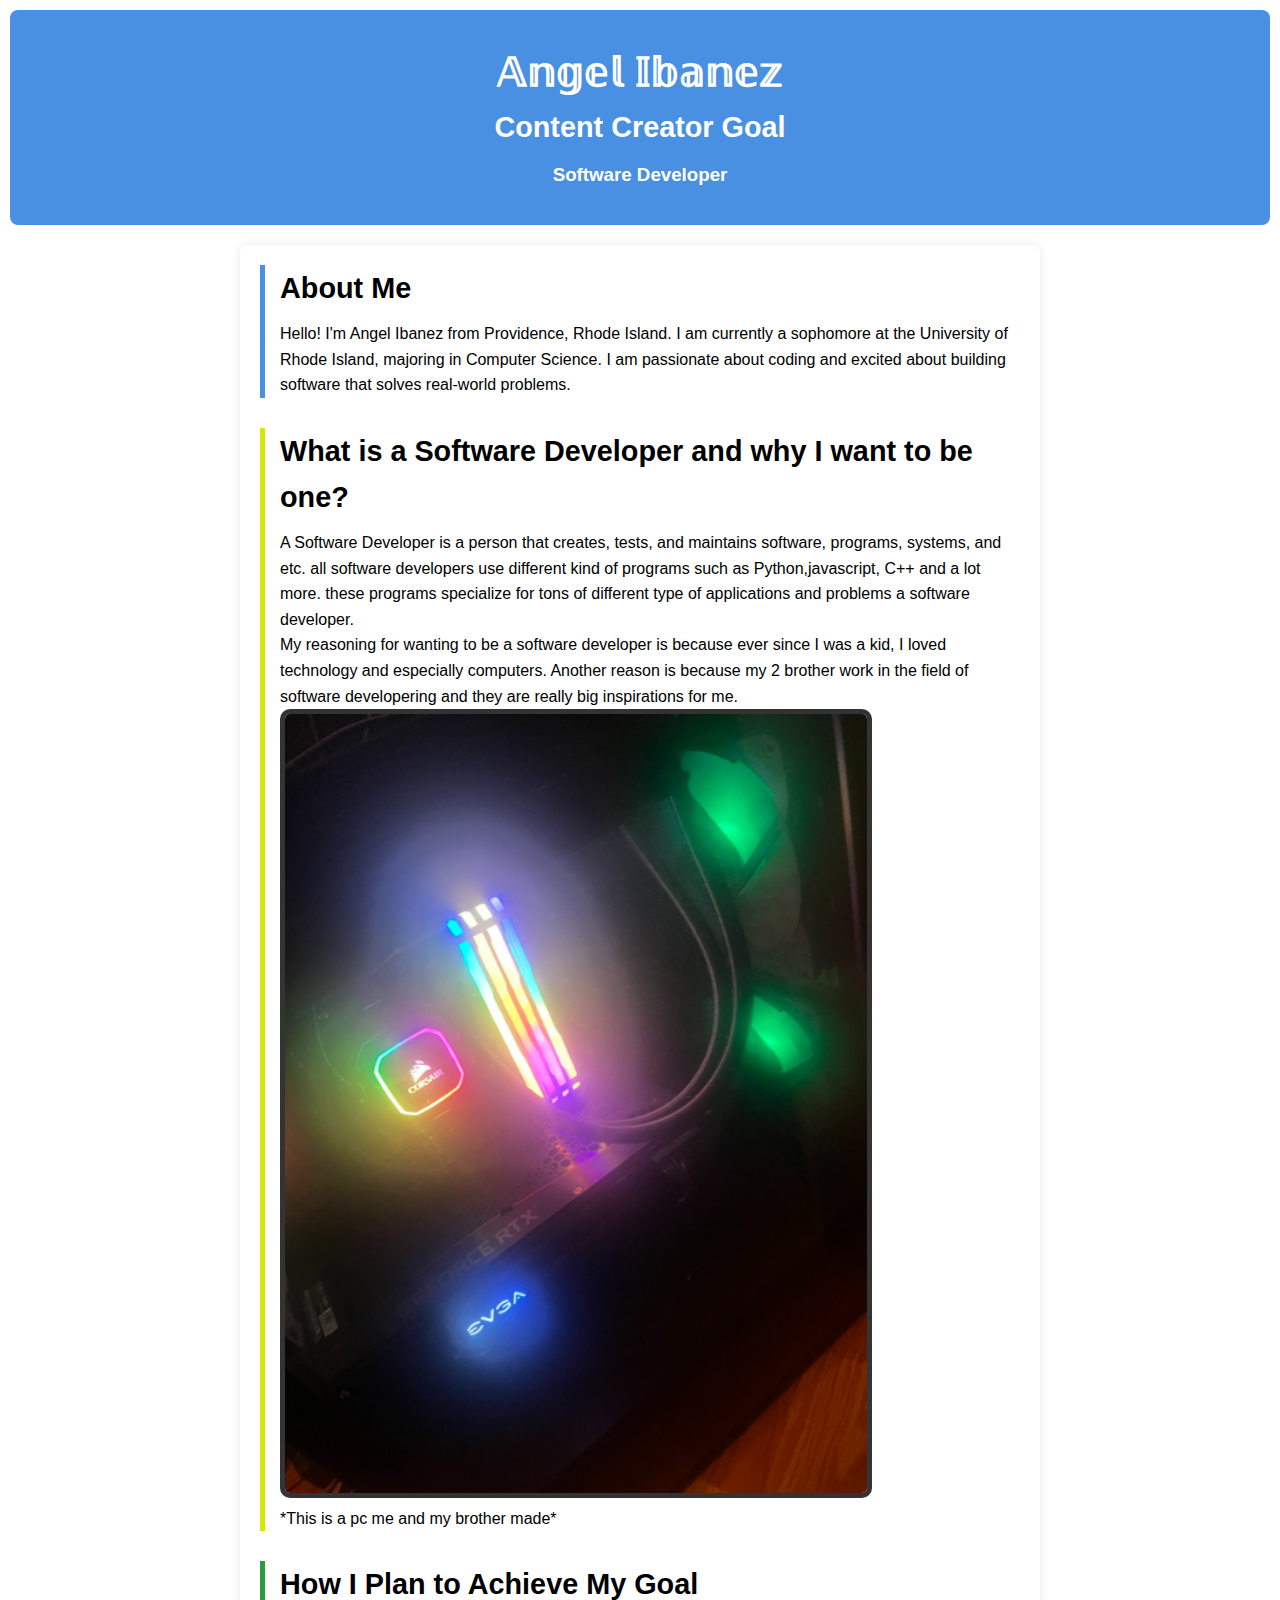
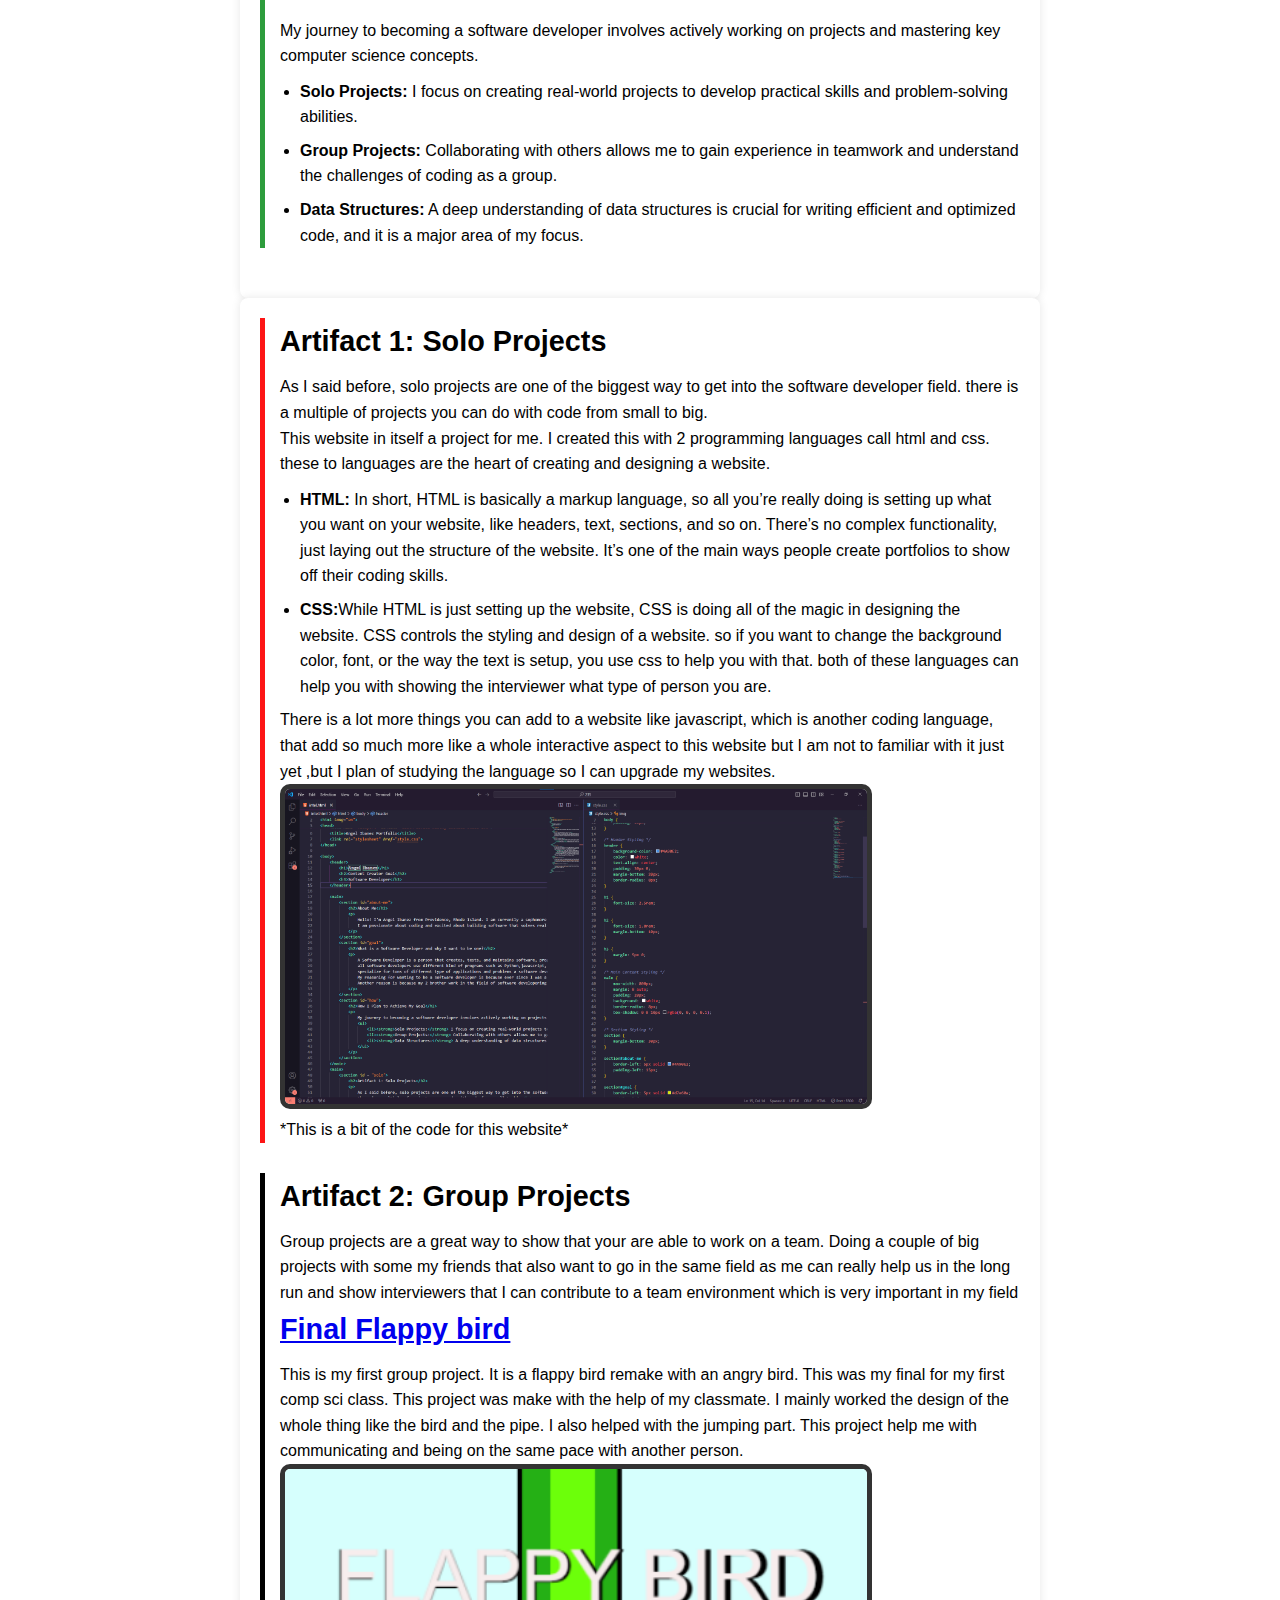
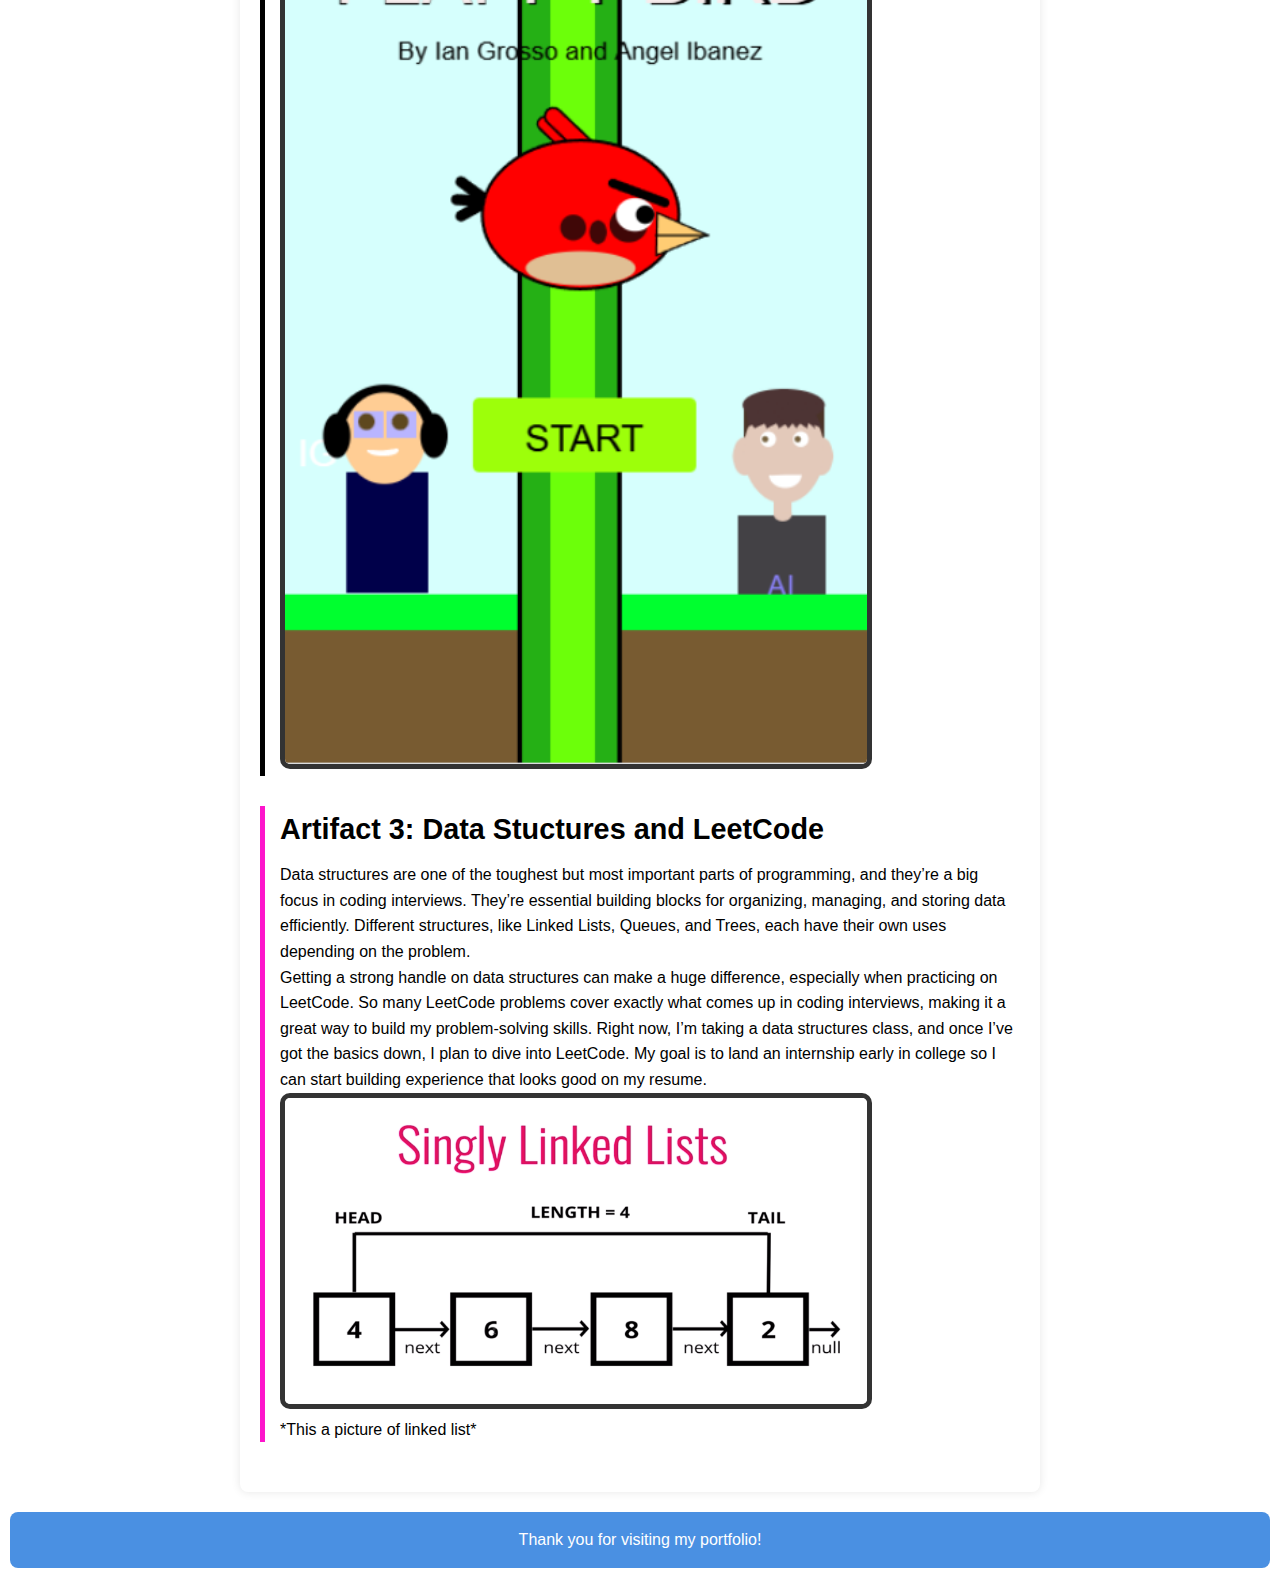
<file: index.html>
<!DOCTYPE html>
<html lang="en">
<head>
    <meta charset="UTF-8">
    <meta name="viewport" content="width=device-width, initial-scale=1.0">
    <title>Angel Ibanez Portfolio</title>
    <link rel="stylesheet" href="style.css">
</head>

<body>
    <header>
        <h1>𝔸𝕟𝕘𝕖𝕝 𝕀𝕓𝕒𝕟𝕖𝕫</h1>
        <h2>Content Creator Goal</h2>
        <h3>Software Developer</h3>
    </header>

    <main>
        <section id="about-me">
            <h2>About Me</h2>
            <p>
                Hello! I'm Angel Ibanez from Providence, Rhode Island. I am currently a sophomore at the University of Rhode Island, majoring in Computer Science. 
                I am passionate about coding and excited about building software that solves real-world problems.
            </p>
        </section>
        <section id="goal">
            <h2>What is a Software Developer and why I want to be one?</h2>
            <p>
                A Software Developer is a person that creates, tests, and maintains software, programs, systems, and etc.
                all software developers use different kind of programs such as Python,javascript, C++ and a lot more. these programs
                specialize for tons of different type of applications and problems a software developer. <br>
                My reasoning for wanting to be a software developer is because ever since I was a kid, I loved technology and especially computers. 
                Another reason is because my 2 brother work in the field of software developering and they are really big inspirations for me. 
                <img src="mypc.png"><br>
                *This is a pc me and my brother made*
            </p>
        </section>
        <section id="how">
            <h2>How I Plan to Achieve My Goal</h2>
            <p>
                My journey to becoming a software developer involves actively working on projects and mastering key computer science concepts.
                <ul>
                    <li><strong>Solo Projects:</strong> I focus on creating real-world projects to develop practical skills and problem-solving abilities.</li>
                    <li><strong>Group Projects:</strong> Collaborating with others allows me to gain experience in teamwork and understand the challenges of coding as a group.</li>
                    <li><strong>Data Structures:</strong> A deep understanding of data structures is crucial for writing efficient and optimized code, and it is a major area of my focus.</li>
                </ul>
            </p>
        </section>
    </main>
    <main>
        <section id = "solo">
            <h2>Artifact 1: Solo Projects</h2>
            <p>
                As I said before, solo projects are one of the biggest way to get into the software developer field.
                there is a multiple of projects you can do with code from small to big.<br>
                This website in itself a project for me. I created this with 2 programming languages call html and css.
                these to languages are the heart of creating and designing a website.
                <ul>
                    <li><strong>HTML:</strong> In short, HTML is basically a markup language, so all 
                        you’re really doing is setting up what you want on your website, like headers, text, sections, and so on. There’s no complex functionality,
                         just laying out the structure of the website. It’s one of the main ways people create portfolios to show off their coding skills. </li>
                    <li><strong>CSS:</strong>While HTML is just setting up the website, CSS is doing all of the magic in designing the website.
                    CSS controls the styling and design of a website. so if you want to change the background color, font, or the way the text is setup, you use css to help you with that.
                    both of these languages can help you with showing the interviewer what type of person you are.</li>
                </ul>
                There is a lot more things you can add to a website like javascript, which is another coding language, that add so much more like a whole interactive aspect to this website but I am not to familiar with it just yet
                ,but I plan of studying the language so I can upgrade my websites.
                <img src="code.png"><br>
                *This is a bit of the code for this website*
            </p>
        </section>
        <section id="group">
            <h2>Artifact 2: Group Projects</h2>
            <P>
                Group projects are a great way to show that your are able to work on a team. Doing a couple of big projects with some my friends that also want to go in the same field as me
                can really help us in the long run and show interviewers that I can contribute to a team environment which is very important in my field
                <h2><a href="https://www.khanacademy.org/computer-programming/final-flappy-bird/5364661677637632">Final Flappy bird</a></h2><script src="https://www.khanacademy.org/computer-programming/final-flappy-bird/5364661677637632/embed.js?editor=no&buttons=no&author=no&embed=yes"></script>
                This is my first group project. It is a flappy bird remake with an angry bird. This was my final for my first comp sci class. This project was make with the help of my classmate. I mainly worked the design of the whole thing like the bird and the pipe. I also helped with the jumping part.
                This project help me with communicating and being on the same pace with another person.
                <img src="flappy.png"><br>            
            </P>
        </section>
        <section id="Leet">
            <h2>Artifact 3: Data Stuctures and LeetCode</h2>
            <p>
                Data structures are one of the toughest but most important parts of programming, and they’re a big focus in coding interviews. They’re essential building blocks for organizing, managing, and storing data efficiently. Different structures, like Linked Lists, Queues, and Trees, each have their own uses depending on the problem.

                <br>Getting a strong handle on data structures can make a huge difference, especially when practicing on LeetCode. So many LeetCode problems cover exactly what comes up in coding interviews, making it a great way to build my problem-solving skills. Right now, I’m taking a data structures class, and once I’ve got the basics down, I plan to dive into LeetCode. My goal is to land an internship early in college so I can start building experience that looks good on my resume.
                <img src="linked.png"><br>
                *This a picture of linked list*
            </p>
        </section>
    </main>

    <footer>
        <p>Thank you for visiting my portfolio!</p>
    </footer>
</body>
</html>
</file>
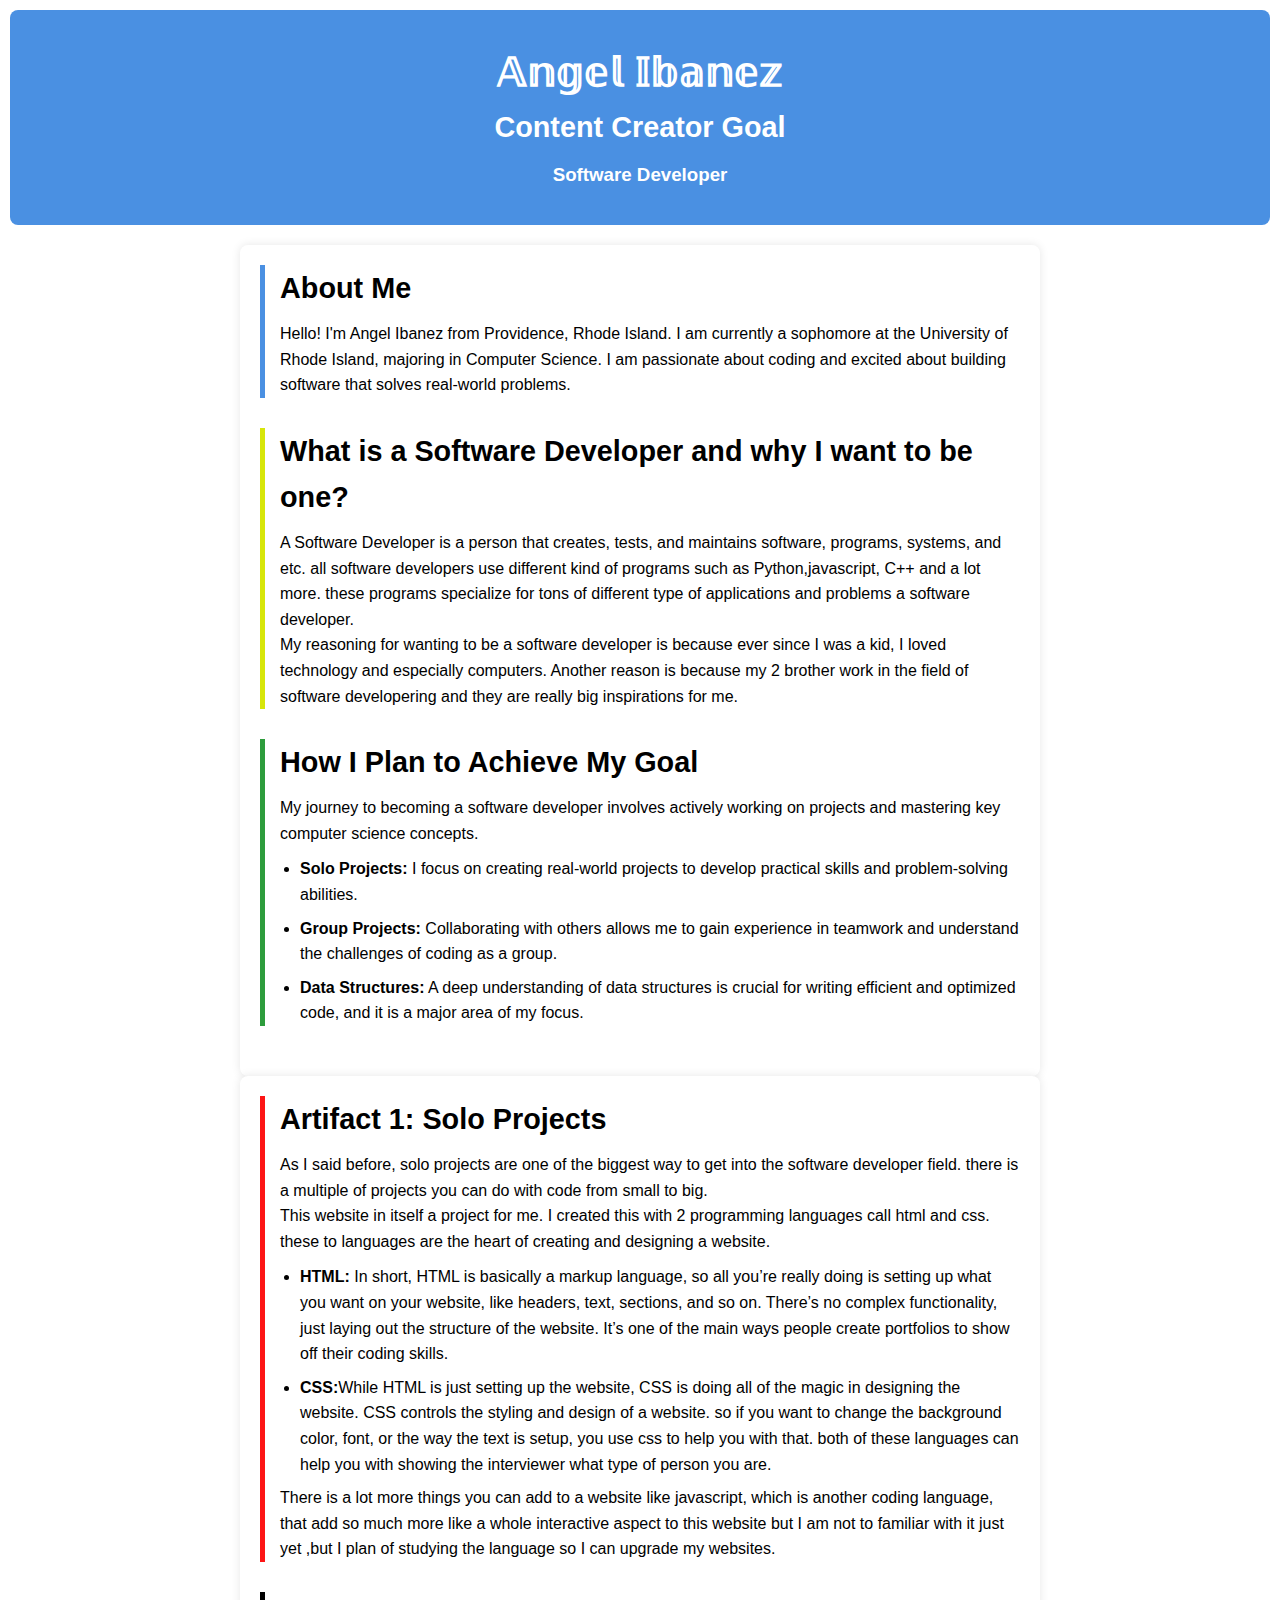
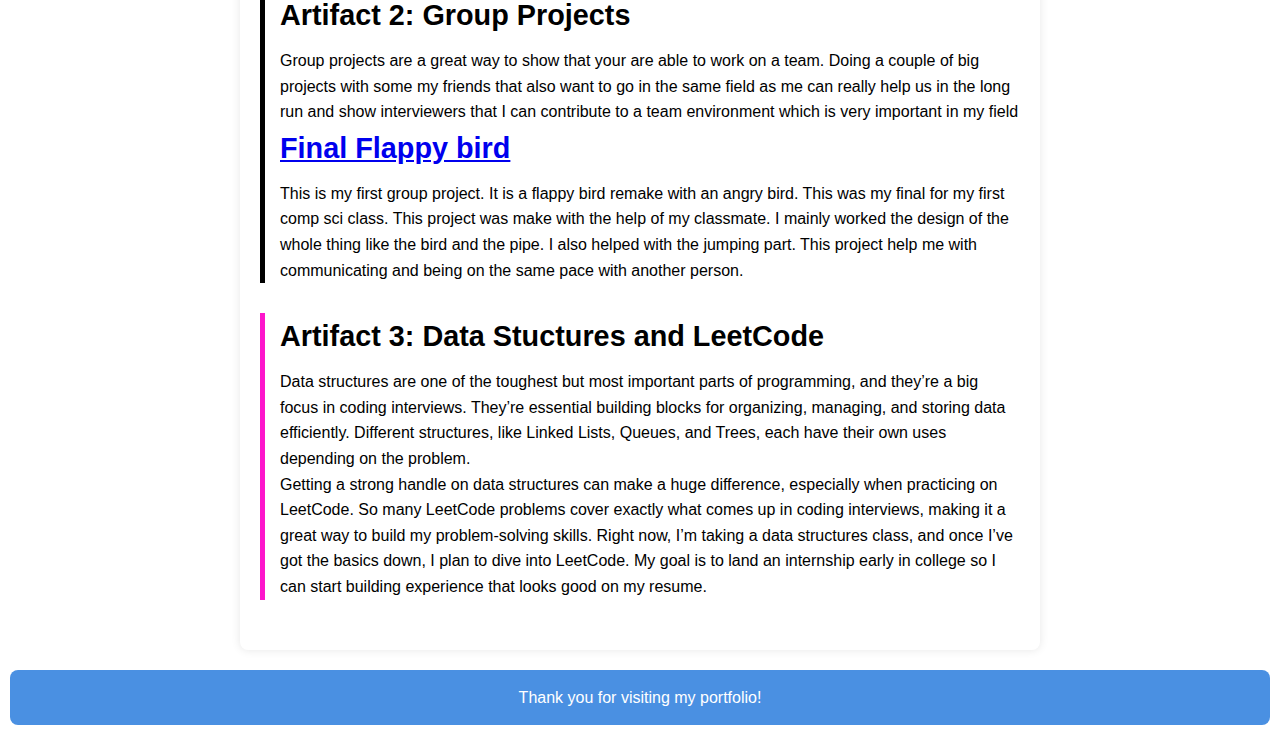
<file: intel.html>
<!DOCTYPE html>
<html lang="en">
<head>
    <meta charset="UTF-8">
    <meta name="viewport" content="width=device-width, initial-scale=1.0">
    <title>Angel Ibanez Portfolio</title>
    <link rel="stylesheet" href="style.css">
</head>

<body>
    <header>
        <h1>𝔸𝕟𝕘𝕖𝕝 𝕀𝕓𝕒𝕟𝕖𝕫</h1>
        <h2>Content Creator Goal</h2>
        <h3>Software Developer</h3>
    </header>

    <main>
        <section id="about-me">
            <h2>About Me</h2>
            <p>
                Hello! I'm Angel Ibanez from Providence, Rhode Island. I am currently a sophomore at the University of Rhode Island, majoring in Computer Science. 
                I am passionate about coding and excited about building software that solves real-world problems.
            </p>
        </section>
        <section id="goal">
            <h2>What is a Software Developer and why I want to be one?</h2>
            <p>
                A Software Developer is a person that creates, tests, and maintains software, programs, systems, and etc.
                all software developers use different kind of programs such as Python,javascript, C++ and a lot more. these programs
                specialize for tons of different type of applications and problems a software developer. <br>
                My reasoning for wanting to be a software developer is because ever since I was a kid, I loved technology and especially computers. 
                Another reason is because my 2 brother work in the field of software developering and they are really big inspirations for me. 
            </p>
        </section>
        <section id="how">
            <h2>How I Plan to Achieve My Goal</h2>
            <p>
                My journey to becoming a software developer involves actively working on projects and mastering key computer science concepts.
                <ul>
                    <li><strong>Solo Projects:</strong> I focus on creating real-world projects to develop practical skills and problem-solving abilities.</li>
                    <li><strong>Group Projects:</strong> Collaborating with others allows me to gain experience in teamwork and understand the challenges of coding as a group.</li>
                    <li><strong>Data Structures:</strong> A deep understanding of data structures is crucial for writing efficient and optimized code, and it is a major area of my focus.</li>
                </ul>
            </p>
        </section>
    </main>
    <main>
        <section id = "solo">
            <h2>Artifact 1: Solo Projects</h2>
            <p>
                As I said before, solo projects are one of the biggest way to get into the software developer field.
                there is a multiple of projects you can do with code from small to big.<br>
                This website in itself a project for me. I created this with 2 programming languages call html and css.
                these to languages are the heart of creating and designing a website.
                <ul>
                    <li><strong>HTML:</strong> In short, HTML is basically a markup language, so all 
                        you’re really doing is setting up what you want on your website, like headers, text, sections, and so on. There’s no complex functionality,
                         just laying out the structure of the website. It’s one of the main ways people create portfolios to show off their coding skills. </li>
                    <li><strong>CSS:</strong>While HTML is just setting up the website, CSS is doing all of the magic in designing the website.
                    CSS controls the styling and design of a website. so if you want to change the background color, font, or the way the text is setup, you use css to help you with that.
                    both of these languages can help you with showing the interviewer what type of person you are.</li>
                </ul>
                There is a lot more things you can add to a website like javascript, which is another coding language, that add so much more like a whole interactive aspect to this website but I am not to familiar with it just yet
                ,but I plan of studying the language so I can upgrade my websites.
            </p>
        </section>
        <section id="group">
            <h2>Artifact 2: Group Projects</h2>
            <P>
                Group projects are a great way to show that your are able to work on a team. Doing a couple of big projects with some my friends that also want to go in the same field as me
                can really help us in the long run and show interviewers that I can contribute to a team environment which is very important in my field
                <h2><a href="https://www.khanacademy.org/computer-programming/final-flappy-bird/5364661677637632">Final Flappy bird</a></h2><script src="https://www.khanacademy.org/computer-programming/final-flappy-bird/5364661677637632/embed.js?editor=no&buttons=no&author=no&embed=yes"></script>
                This is my first group project. It is a flappy bird remake with an angry bird. This was my final for my first comp sci class. This project was make with the help of my classmate. I mainly worked the design of the whole thing like the bird and the pipe. I also helped with the jumping part.
                This project help me with communicating and being on the same pace with another person.
            </P>
        </section>
        <section id="Leet">
            <h2>Artifact 3: Data Stuctures and LeetCode</h2>
            <p>
                Data structures are one of the toughest but most important parts of programming, and they’re a big focus in coding interviews. They’re essential building blocks for organizing, managing, and storing data efficiently. Different structures, like Linked Lists, Queues, and Trees, each have their own uses depending on the problem.

                <br>Getting a strong handle on data structures can make a huge difference, especially when practicing on LeetCode. So many LeetCode problems cover exactly what comes up in coding interviews, making it a great way to build my problem-solving skills. Right now, I’m taking a data structures class, and once I’ve got the basics down, I plan to dive into LeetCode. My goal is to land an internship early in college so I can start building experience that looks good on my resume.
            </p>
        </section>
    </main>

    <footer>
        <p>Thank you for visiting my portfolio!</p>
    </footer>
</body>
</html>
</file>
<file: style.css>
* {
    margin: 0;
    padding: 0;
    box-sizing: border-box;
}

body {
    font-family: 'Arial', sans-serif;
    line-height: 1.6;
    background-color: #ffffff;
    color: #000000;
    padding: 10px;
}

/* Header Styling */
header {
    background-color: #4A90E2;
    color: white;
    text-align: center;
    padding: 30px 0;
    margin-bottom: 20px;
    border-radius: 8px;
}

h1 {
    font-size: 2.5rem;
}

h2 {
    font-size: 1.8rem;
    margin-bottom: 10px;
}

h3 {
    margin: 5px 0;
}

/* Main Content Styling */
main {
    max-width: 800px;
    margin: 0 auto;
    padding: 20px;
    background: white;
    border-radius: 8px;
    box-shadow: 0 0 10px rgba(0, 0, 0, 0.1);
}

/* Section Styling */
section {
    margin-bottom: 30px;
}

section#about-me {
    border-left: 5px solid #4A90E2;
    padding-left: 15px;
}

section#goal {
    border-left: 5px solid #d7e60a;
    padding-left: 15px;
}
section#how {
    border-left: 5px solid #2D9C3C;
    padding-left: 15px;
}
section#solo {
    border-left: 5px solid #fd1515;
    padding-left: 15px;
}
section#group {
    border-left: 5px solid #000000;
    padding-left: 15px;
}
section#Leet {
    border-left: 5px solid #fd15cb;
    padding-left: 15px;
}
/* Footer Styling */
footer {
    text-align: center;
    padding: 15px 0;
    background-color: #4A90E2;
    color: white;
    margin-top: 20px;
    border-radius: 8px;
}

/* List Styling */
ul {
    margin-top: 10px;
    padding-left: 20px;
}

ul li {
    margin-bottom: 8px;
}
img {
    width: 80%; /* makes the image responsive */
    max-width: 600px; /* limits the width to 600px */
    border: 5px solid #333; /* adds a border around the image */
    border-radius: 10px; 
}
</file>
